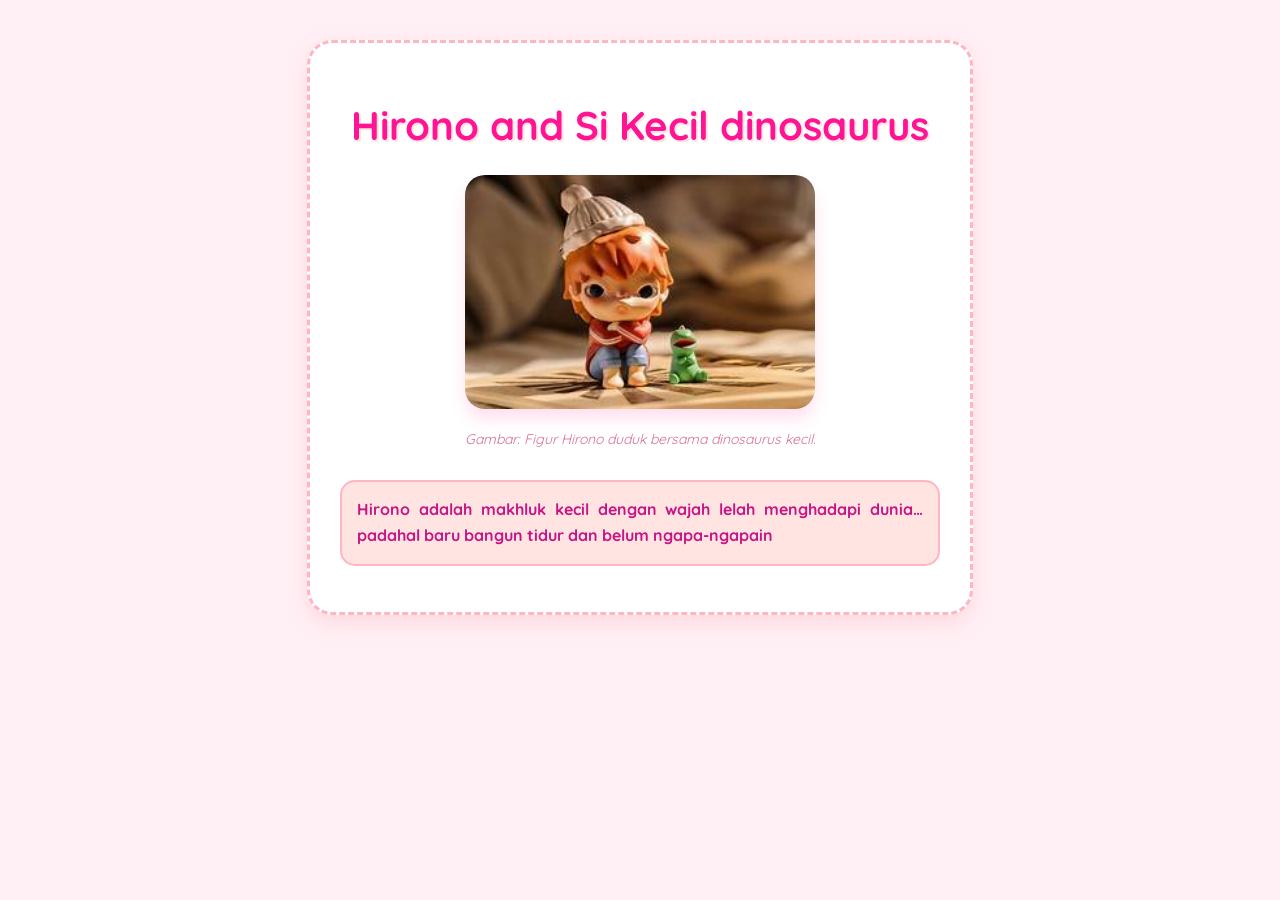
<file: index.html>
<!DOCTYPE html>
<html lang="id">
<head>
    
    <meta charset="UTF-8">
    <meta name="viewport" content="width=device-width, initial-scale=1.0">
    <title>Tugas PDW3 - Hirono</title>

    <link href="https://fonts.googleapis.com/css2?family=Quicksand:wght@500;700&display=swap" rel="stylesheet">

    <link rel="stylesheet" href="style.css">

    <style>
        body {
            font-family: 'Quicksand', 'Comic Sans MS', sans-serif;
            background-color: #fff0f5; 
            text-align: center;
            margin: 0;
            padding: 40px;
        }

        .container {
            background-color: #ffffff;
            max-width: 600px;
            margin: 0 auto;
            padding: 30px;
            border-radius: 25px; 
            border: 3px dashed #ffb6c1; 
            box-shadow: 0 8px 20px rgba(255, 182, 193, 0.4); 
        }

        .deskripsi-gambar {
            font-style: italic;
            font-size: 14px;
            color: #d87093; 
            margin-top: 15px;
            margin-bottom: 30px;
        }
    </style>
</head>
<body>

    <div class="container">
        <h1>Hirono and Si Kecil dinosaurus</h1>
        
        <img src="OIP.jpg" alt="Foto Hirono" width="350">
        
        <p class="deskripsi-gambar">Gambar: Figur Hirono duduk bersama dinosaurus kecil.</p>

        <p style="text-align: justify; font-weight: bold; color: #c71585; padding: 15px; background-color: #ffe4e1; border-radius: 15px; border: 2px solid #ffb6c1;">
          Hirono adalah makhluk kecil dengan wajah lelah menghadapi dunia… 
          padahal baru bangun tidur dan belum ngapa-ngapain
    </div>
</body>
</html>
</file>
<file: style.css>
h1 {
    font-size: 40px;
    color: #ff1493; 
    margin-bottom: 5px;
    text-shadow: 2px 2px 0px #ffe4e1; 
}

img {
    margin-top: 20px;
    box-shadow: 0 10px 15px rgba(255, 105, 180, 0.2); 
    border-radius: 20px; 
}

p {
    color: #555555; 
    line-height: 1.6;
}

h2 {
    color: #ff1493;
    text-align: left;
    margin-top: 30px;
    border-bottom: 3px dotted #ff69b4; 
    display: inline-block;
}
</file>
